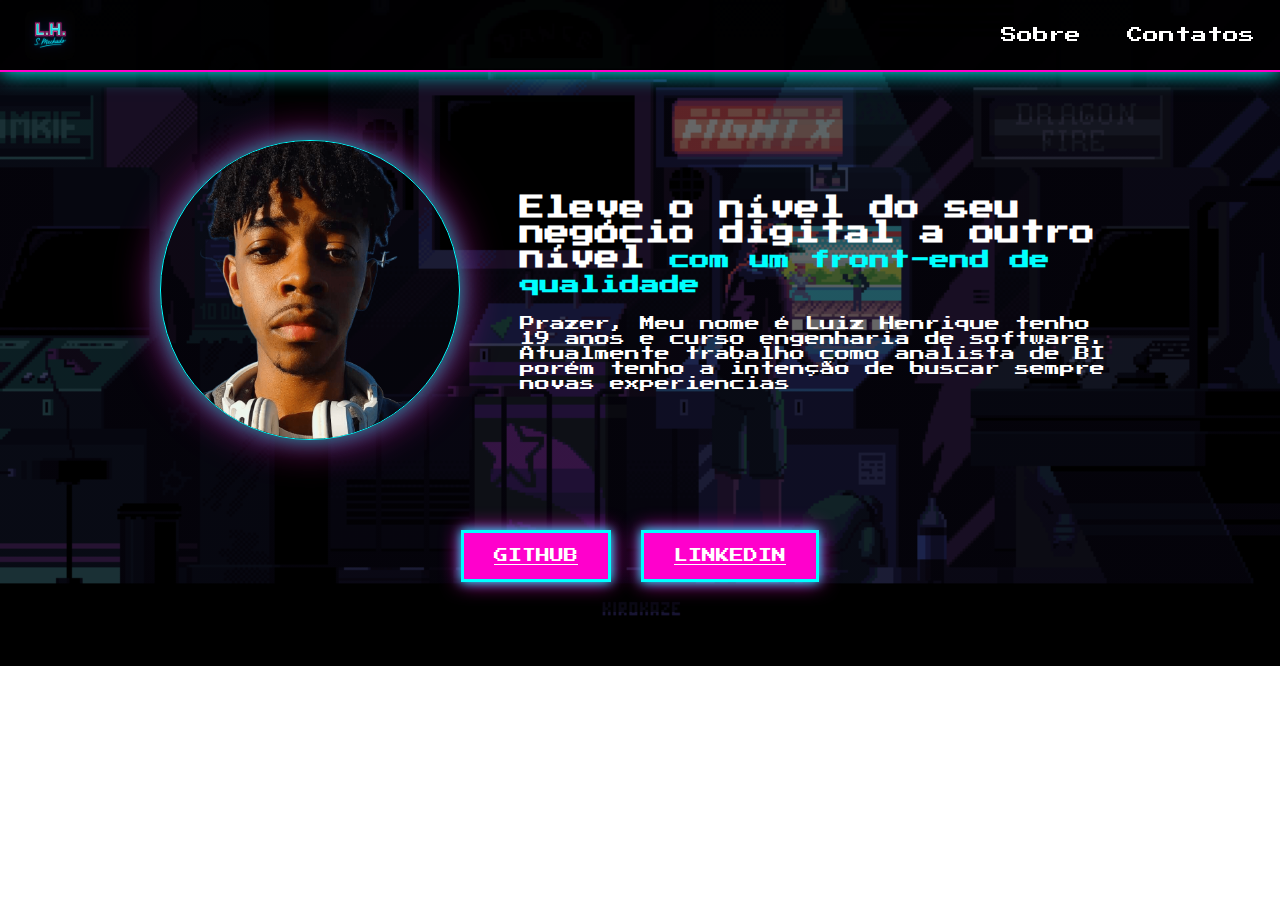
<file: index.html>
<!DOCTYPE html>
<html lang="pt-br">
<head>
    <meta charset="UTF-8">
    <meta name="viewport" content="width=device-width, initial-scale=1.0">
    <title>Portfolio</title>
    <link rel="stylesheet" href="src/styles/style.css">
</head>
<body>
    <header id="topo">
        <img href="#" src="src/styles/components/logo.png" alt="Logo LHS Machado" id="logo">
        <nav>
            <a href="#apresentacao">Sobre</a>
            <a href="#botoes">Contatos</a>
        </nav>
    </header>
    <main>
        <section id="apresentacao">
            <img id="imagem" src="src/styles/components/foto.png" alt="Ronaldinho">
            <div id="texto">
                <h2 id="destaque_texto">
                    Eleve o nível do seu negócio digital a outro nível
                    <strong id="destaque_titulo"> com um front-end de qualidade</strong>
                </h2>

                <p id="texto2">
                    Prazer, Meu nome é Luiz Henrique tenho 19 anos e curso engenharia de software. Atualmente trabalho como analista de BI porém
                    tenho a intenção de buscar sempre novas experiencias
                </p>
            </div>
        </section>

        <section id="botoes">
            <a class="btn-fliperama" href="https://github.com/LuizHMachado05/" target="_blank">GITHUB</a>
            <a class="btn-fliperama" href="https://www.linkedin.com/in/luiz-henrique-da-silva-machado-2a489b2b7/" target="_blank">LINKEDIN</a>
        </section>        
    </main>
</body>
</html>
</file>
<file: src/styles/style.css>
@import url('https://fonts.googleapis.com/css2?family=Inria+Sans&family=Press+Start+2P&display=swap');

* {
    font-family: 'Press Start 2P', cursive;
    box-sizing: border-box;
}

body {
    background-image: linear-gradient(rgba(0, 0, 0, 0.6), rgba(0, 0, 0, 0.6)), url('../styles/components/flip.gif');
    background-size: cover;
    background-position: center;
    background-repeat: no-repeat;
    color: white;
    margin: 0;
    overflow: hidden;
}
main {
    padding-top: 80px; /* ou ajuste o valor conforme a altura da topbar */
}
#topo {
    position: fixed;
    top: 0;
    left: 0;
    width: 100%;
    background-color: rgba(0, 0, 0, 0.85);
    color: #00ffff;
    display: flex;
    justify-content: space-between;
    align-items: center;
    padding: 10px 25px;
    z-index: 1000;
    box-shadow: 0 0 20px #00ffff;
    border-bottom: 2px solid #ff00cc;
}


#topo nav a {
    font-family: 'Press Start 2P', cursive;
    color: #fff;
    text-decoration: none;
    margin-left: 30px;
    transition: 0.3s;
}

#topo nav a:hover {
    color: #ff00cc;
    text-shadow: 0 0 10px #00ffff;
}

#logo {
    height: 50px;
    width: auto;
    border-radius: 8px;
}

#apresentacao {
    display: flex;
    align-items: center;
    justify-content: center;
    padding: 60px 100px;
    gap: 60px;
}

#texto {
    max-width: 600px;
}

#destaque_texto {
    color: white;
    font-size: 25px;
}

#destaque_titulo {
    color: aqua;
    font-size: 20px;
    margin-top: 10px;
}

#texto2 {
    font-size: 15px;
    margin-top: 20px;
    color: white;
}

#imagem {
    width: 300px;
    height: 300px;
    border-radius: 50%; /* torna a imagem circular */
    object-fit: cover; /* garante que a imagem preencha o círculo sem distorcer */
    border: 1px solid #00ffff; /* borda em neon azul estilo fliperama */
    box-shadow: 0 0 20px #0a9b9b, 0 0 40px #ba1399; /* efeito glow fliperama */
}


#botoes {
    display: flex;
    justify-content: center;
    gap: 30px;
    margin: 30px 0;
}

/* Estilo FLIPERAMA nos botões */
.btn-fliperama {
    font-family: 'Press Start 2P', cursive;
    font-size: 14px;
    padding: 16px 30px;
    background-color: #ff00cc;
    color: white;
    border: 3px solid #00ffff;
    box-shadow: 0 0 10px #00ffff, 0 0 20px #ff00cc;
    text-transform: uppercase;
    cursor: pointer;
    transition: all 0.3s ease;
    position: relative;
    z-index: 1;
}

.btn-fliperama::before {
    content: '';
    position: absolute;
    top: 0; left: 0;
    width: 100%; height: 100%;
    background: #00ffff;
    z-index: -1;
    transform: scaleX(0);
    transform-origin: left;
    transition: transform 0.3s ease;
}

.btn-fliperama:hover::before {
    transform: scaleX(1);
}

.btn-fliperama:hover {
    color: black;
    box-shadow: 0 0 20px #00ffff, 0 0 40px #ff00cc;
}
</file>
